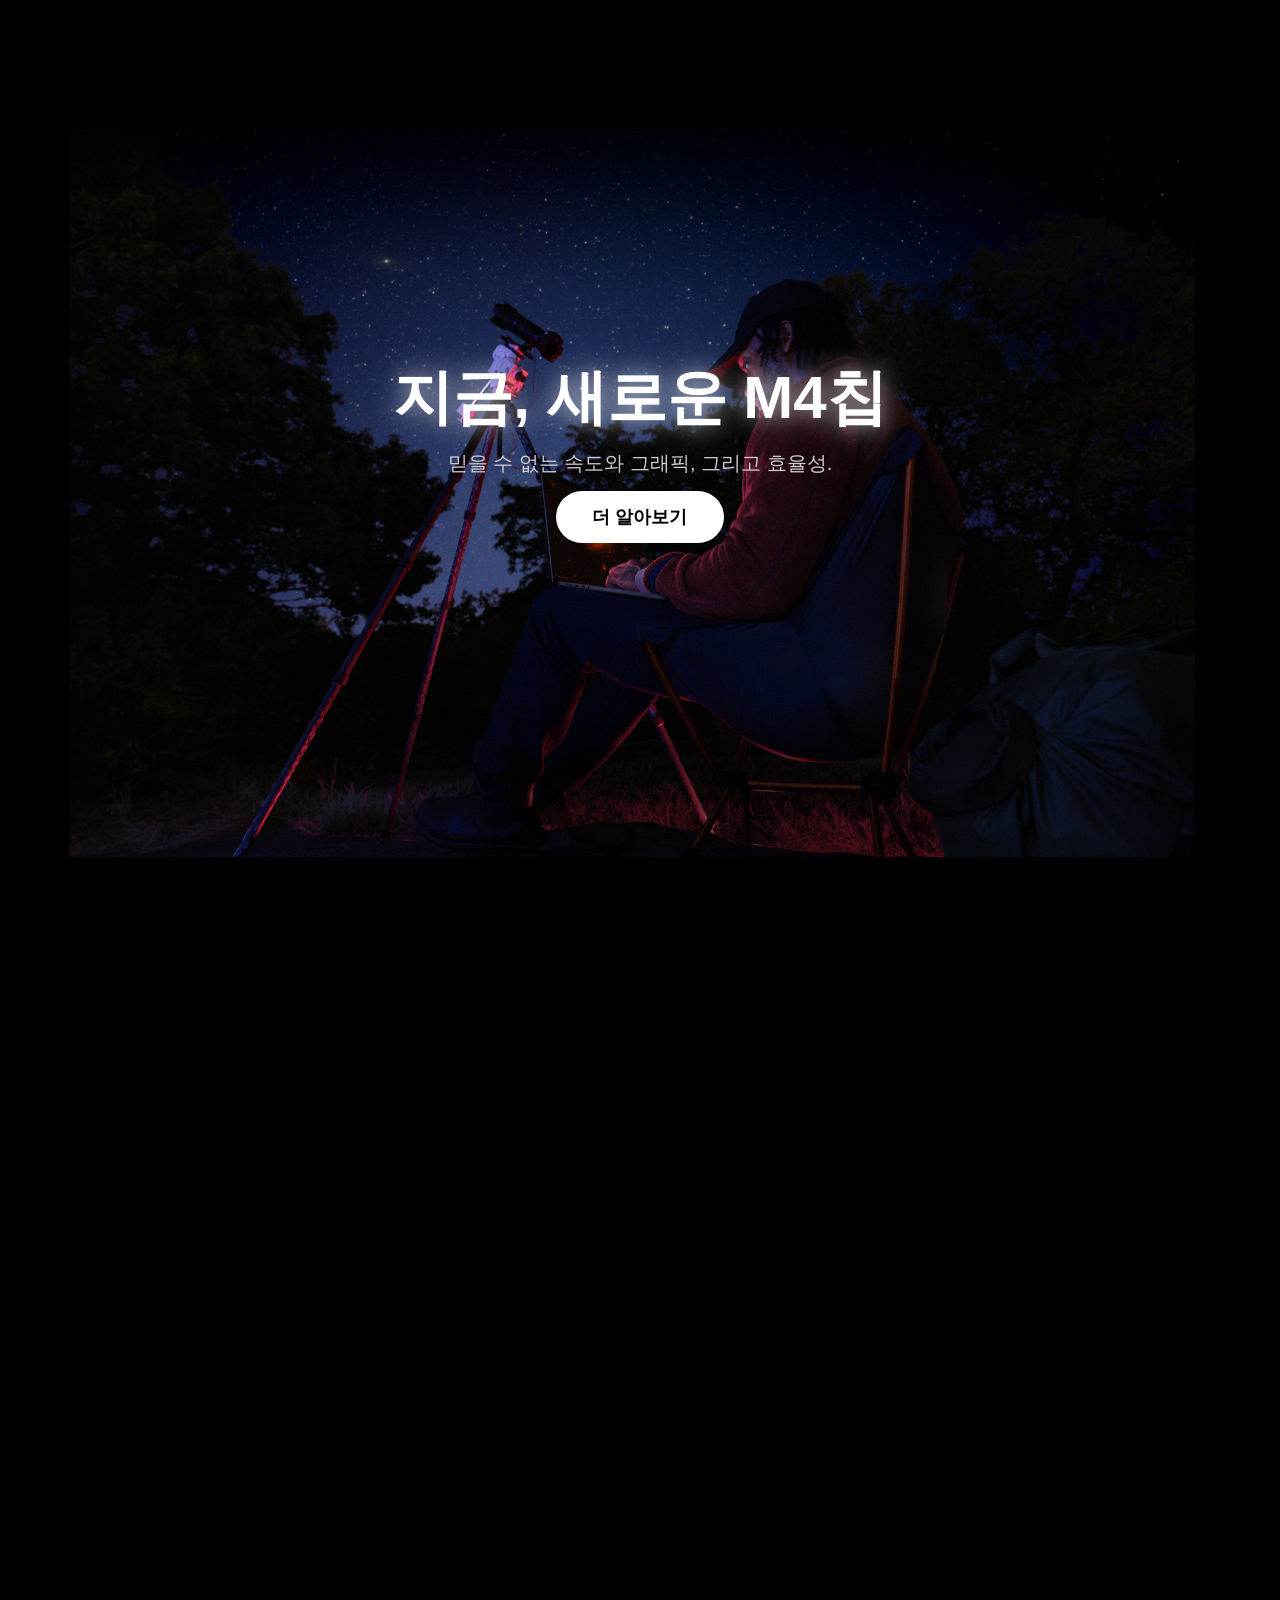
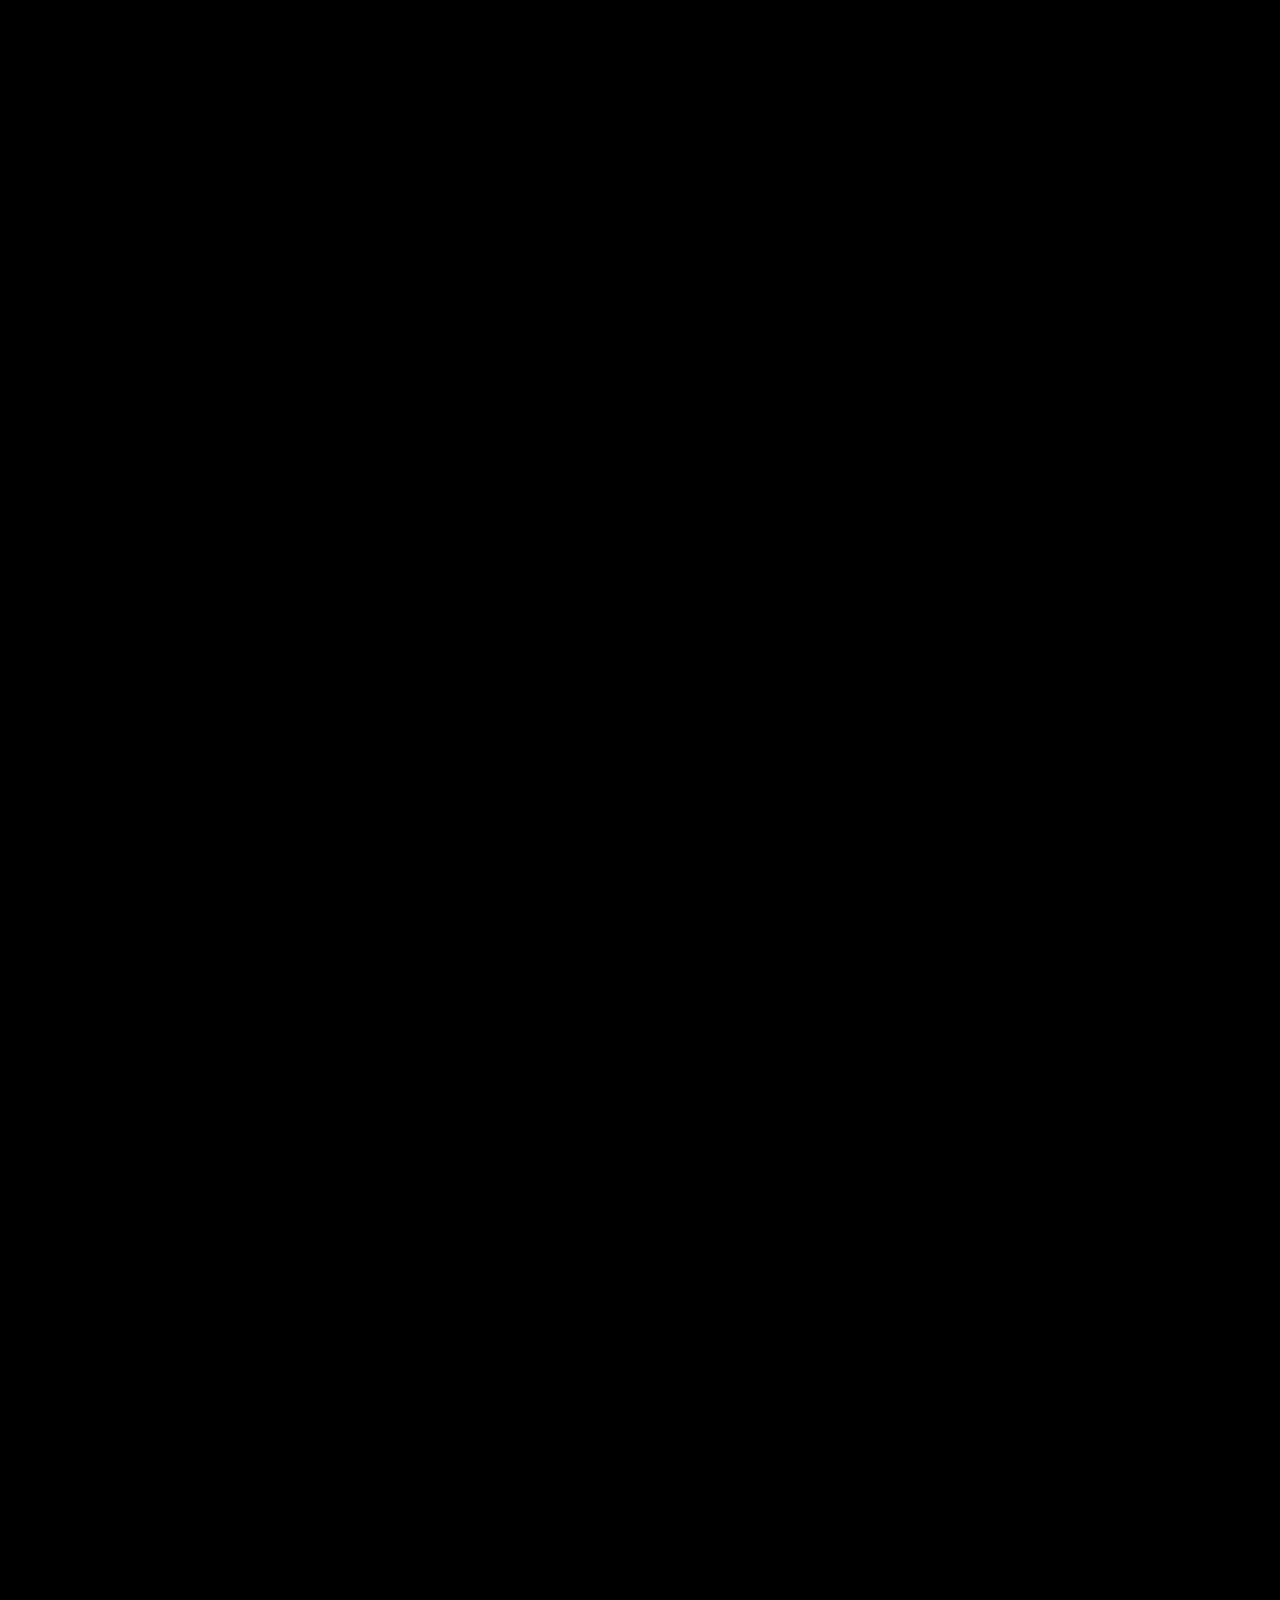
<file: index.html>
<!DOCTYPE html>
<html lang="ko">
<head>
  <meta charset="UTF-8" />
  <meta name="viewport" content="width=device-width, initial-scale=1.0" />
  <title>Apple M4 PRO</title>
  <link rel="stylesheet" href="style.css" />
  <!-- 파비콘도 assets/images 로 -->
  <link rel="icon" href="assets/apple.png" type="image/png" />
</head>
<body>
  
  <section class="hero">
    <div class="overlay">
      <!-- 타입 효과용으로 비워두기 -->
      <h1 id="typing"></h1>
      <!-- 서브텍스트에 클래스 추가 -->
      <p class="hero-sub">믿을 수 없는 속도와 그래픽, 그리고 효율성.</p>
      <!-- 버튼에 클래스 추가 -->
      <button class="btn hero-btn">더 알아보기</button>
    </div>
  </section>

  <section class="performance-section fade-target">
    <div class="m4-wrapper">
      <!-- m4.png → assets/m4.png -->
      <img src="assets/m4.png" alt="M4 Logo" class="m4-scale" id="m4Image" />
    </div>
    <div class="text-wrapper">
      <h2>성능을 위한 진화</h2>
      <p>M4칩은 코딩, 디자인, 영상편집까지 자유롭게 소화합니다.</p>
    </div>
  </section>
  
  <section class="design-section fade-target">
    <div class="design-slider">
      <!-- mac1~4.jpg → assets/mac1.jpg etc -->
      <img id="designImage" src="assets/mac1.jpg" alt="디자인 이미지" />
    </div>
    <div class="text-wrapper">
      <h2>감성을 위한 디자인</h2>
      <p>최상의 미니멀리즘과 황금비율을 추구합니다.</p>
    </div>
  </section>

  <section class="fade-target">
    <div class="free-wrapper">
      <span class="free-letter">F</span>
      <span class="free-letter">R</span>
      <span class="free-letter">E</span>
      <span class="free-letter">E</span>
    </div>
    <h1>이 노트북을 무료로 주고있어</h1>
    <p>너도 받을 수 있어 그러니까 클릭 해</p>
    <button class="btn cta-btn">무료로 받기</button>
    <div id="trollBox" class="troll-box">그딴 게 있겠냐 🤪</div>
  </section>

  <script src="main.js"></script>
</body>
</html>
</file>
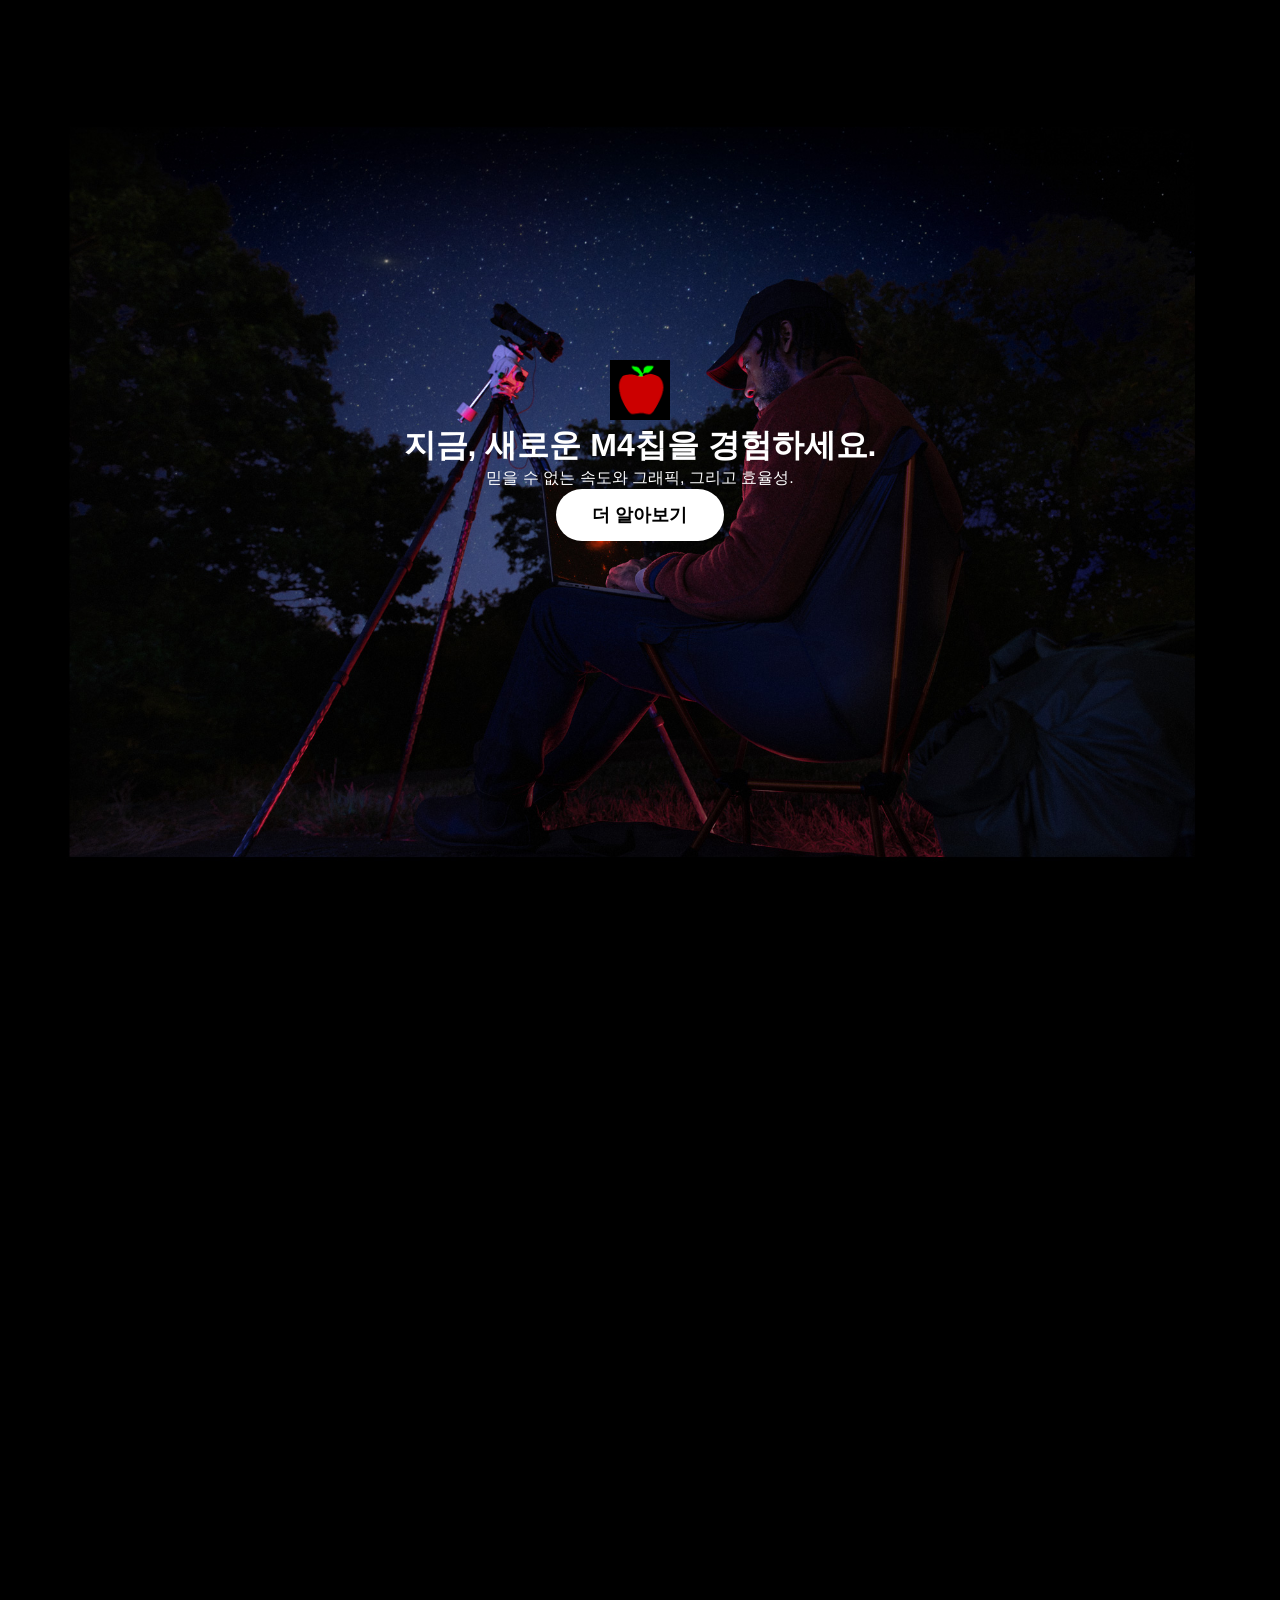
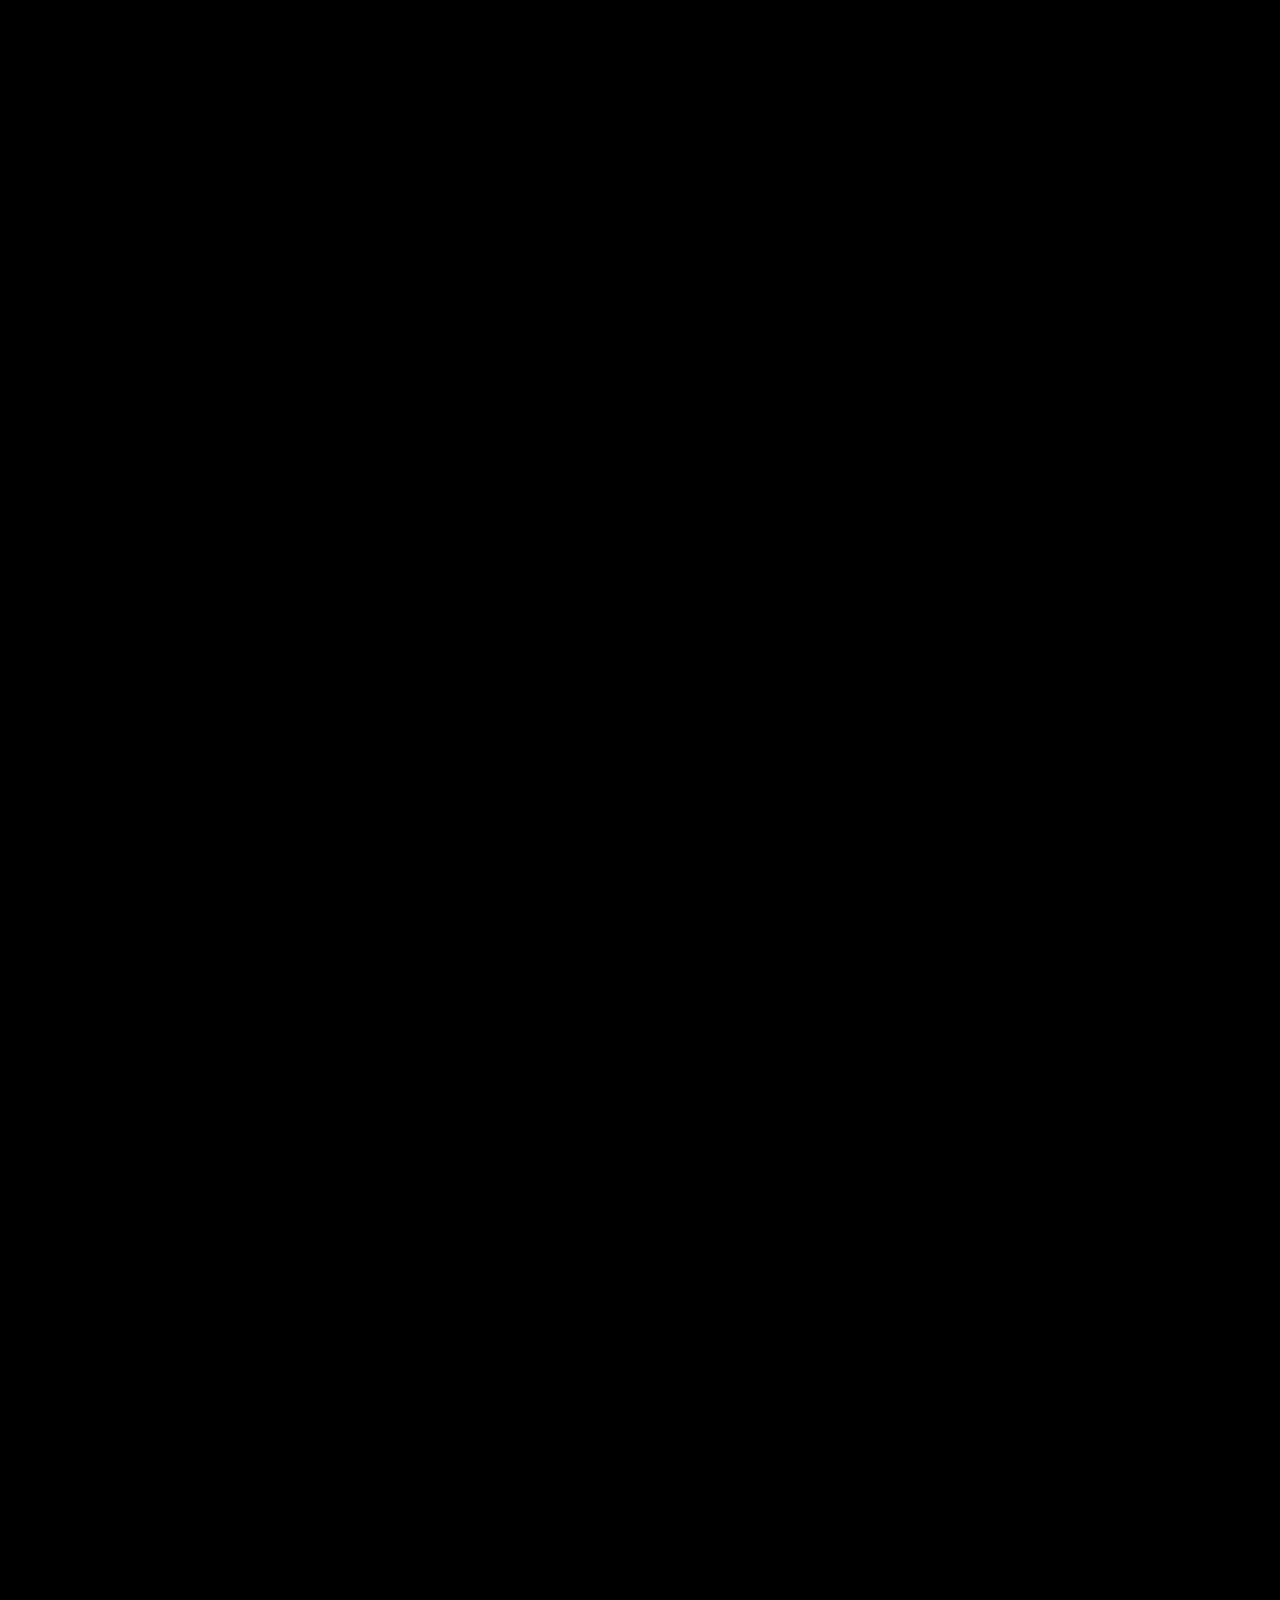
<file: practice.html>
<!DOCTYPE html>
<html lang="ko">
<head>
    <meta charset="UTF-8">
    <meta name="viewport" content="width=device-width, initial-scale=1.0">
    <title>Apple</title>
    <link rel="stylesheet" href="style.css">
    <link rel="icon" href="apple.png" type="image/png">

</head>
<body>
  <div class="hero">
    <div class="hero-inner">
      <div class="logo">
        <img src="apple.png" alt="로고" width="60" />
      </div>
      <h1>지금, 새로운 M4칩을 경험하세요.</h1>
      <p>믿을 수 없는 속도와 그래픽, 그리고 효율성.</p>
      <button class="btn">더 알아보기</button>

    </div>
  </div>
  
        
          <section class="fade-target">
            <h2>당신의 모든 작업을 위한</h2>
            <p>M4칩은 창작, 코딩, 그리고 게이밍까지 모두 커버합니다.</p>

          </section>

            
          <section class="fade-target">
            <h3>당신의 감성을 위한</h3>
            <p>최상의 디자인, 황금비에 따른 완벽한 곡선, 미학을 추구합니다.</p>

          </section>
          
          <section class="fade-target">
            <h3>이 모든게 구라라는 사실</h3>
            <p>이 비싼걸 가지실 수 있을거라 생각하신건가요?</p>
            <P>하지만 국가지원으로 무료로 드립니다.</p>
            <button class="btn" id="troll-button">무료로 받기</button>
            <div id="troll-message">응~ 그딴 거 없음 ㅋㅋ😛</div>



          </section>
          
      </div>

      <script src="main.js"></script>

</body>
</html>
</file>
<file: style.css>
/* ===== 초기화 ===== */
* {
  margin: 0;
  padding: 0;
  box-sizing: border-box;
}

html, body {
  height: 100%;
  font-family: 'Segoe UI', sans-serif;
  background-color: #000;
  color: white;
  overflow-x: hidden;
}

/* ===== Hero 섹션 ===== */
.hero {
  position: relative;
  width: 100%;
  height: 100vh;
  background: url('assets/macbook.png') no-repeat center center / cover;
  display: flex;
  justify-content: center;
  align-items: center;
  text-align: center;
}

.overlay {
  display: flex;
  flex-direction: column;
  align-items: center;
  justify-content: center;
  height: 100%;
  padding: 20px;
  max-width: 90%;
  z-index: 2;
}

.overlay h1,
.overlay p {
  margin: 0;
  padding: 0;
}

.overlay h1 + p {
  margin-top: 8px;
}

.overlay p + .btn {
  margin-top: 12px;
}

.overlay h1 {
  font-size: 60px;
  font-weight: 800;
  white-space: nowrap;
  color: white;
  text-shadow: 0 0 20px rgba(255, 255, 255, 0.5),
               0 0 40px rgba(255, 255, 255, 0.4);
}

.overlay .hero-sub {
  font-size: 20px;
  color: #ccc;
  text-align: center;
  width: 100%;
}

.btn {
  padding: 14px 36px;
  font-size: 18px;
  background: white;
  color: black;
  border: none;
  border-radius: 999px;
  cursor: pointer;
  font-weight: bold;
  transition: all 0.3s ease;
  z-index: 2;
}
.btn:hover {
  background: #eee;
  transform: scale(1.05);
}

/* ===== 공통 섹션 ===== */
section {
  min-height: 100vh;
  padding: 80px 20px;
  display: flex;
  flex-direction: column;
  justify-content: center;
  align-items: center;
  text-align: center;
}
section h2 {
  font-size: 48px;
  font-weight: 700;
  margin-bottom: 16px;
  text-shadow: 0 0 8px rgba(255, 255, 255, 0.2);
}
section p {
  font-size: 20px;
  color: #ccc;
  max-width: 700px;
  line-height: 1.6;
}

/* ===== 성능 섹션: M4 이미지 ===== */
.m4-wrapper {
  display: flex;
  justify-content: center;
  margin-top: 20vh;
  overflow: visible;
}
.m4-scale {
  width: 300px;
  height: auto;
  transform: scale(0.5);
  opacity: 0.5;
  transition: transform 1s ease, opacity 1s ease;
  will-change: transform, opacity;
  z-index: 1;
}
.m4-scale.grow {
  transform: scale(3);
  opacity: 1;
}
.text-wrapper {
  position: relative;
  z-index: 2;
}

/* ===== 감성 섹션: 클릭 전환 슬라이드 ===== */
.design-slider {
  width: 100%;
  display: flex;
  justify-content: center;
  align-items: center;
  flex-direction: column;
  gap: 40px;
  margin-top: 40px;
}
.design-slider img {
  max-width: 90%;
  width: 700px;
  height: auto;
  border-radius: 20px;
  box-shadow: 0 0 40px rgba(255, 255, 255, 0.05);
  transition: transform 0.4s ease, opacity 0.4s ease;
  margin-bottom: 80px;
  cursor: pointer;
  animation: gentleShake 0.6s ease-in-out infinite;
}
.design-slider img:hover {
  animation: none;
}

/* ===== 무료 섹션 ===== */
.free-wrapper {
  text-align: center;
  margin-bottom: 20px;
}

.free-letter {
  display: inline-block;
  font-size: 250px;
  font-weight: 800;
  background: linear-gradient(90deg, #0071E3 0%, #AF52DE 40%, #FF2D55 70%, #FF9500 100%);
  -webkit-background-clip: text;
  -webkit-text-fill-color: transparent;
  user-select: none;
  animation: freeShake 1.5s ease-in-out infinite;
}

.free-letter.show:nth-child(1) { animation: fall 0.6s forwards; }
.free-letter.show:nth-child(2) { animation: rise 0.6s forwards 0.1s; }
.free-letter.show:nth-child(3) { animation: fall 0.6s forwards 0.2s; }
.free-letter.show:nth-child(4) { animation: rise 0.6s forwards 0.3s; }

/* ===== 토글 버튼 ===== */
.cta-btn {
  margin-top: 25px;
}

.troll-box {
  position: fixed;
  top: 20px;
  left: 50%;
  transform: translate(-50%, -20px);
  max-width: 200px;
  padding: 16px;
  background: rgba(30,30,30,0.9);
  color: #fff;
  font-size: 16px;
  border-radius: 8px;
  box-shadow: 0 4px 20px rgba(0,0,0,0.5);
  opacity: 0;
  transition: opacity 0.3s ease, transform 0.3s ease;
  z-index: 999;
  text-align: center;
}
.troll-box.show {
  opacity: 1;
  transform: translate(-50%, 0);
}

/* ===== 페이드 인 ===== */
.fade-target {
  opacity: 0;
  transform: translateY(30px);
  transition: all 1s ease;
}
.fade-target.show {
  opacity: 1;
  transform: translateY(0);
}

/* ===== 모바일 대응 ===== */
@media (max-width: 768px) {
  .overlay h1 {
    white-space: normal;
    font-size: 32px;
    line-height: 1.2;
    padding: 0 16px;
  }
  .overlay p {
    white-space: normal;
    font-size: 16px;
    line-height: 1.4;
    padding: 0 16px;
  }
  .hero {
    height: auto;
    padding: 80px 0;
    overflow: hidden;
  }
  .cta-btn {
    font-size: 14px;
    padding: 10px 20px;
  }
  #m4Image {
    width: 80%;
    max-width: 300px;
    transform-origin: center center;
  }
  #m4Image.grow {
    transform: scale(1.2) !important;
    transition: transform 0.8s ease-out;
  }
}

/* ===== 애니메이션 정의 ===== */
@keyframes gentleShake {
  0%,100% { transform: translateX(0) rotate(0); }
  25%     { transform: translateX(-5px) rotate(-1deg); }
  50%     { transform: translateX(5px) rotate(1deg); }
  75%     { transform: translateX(-5px) rotate(-1deg); }
}

@keyframes fall {
  0%   { transform: translateY(-60px) rotate(-30deg); opacity: 0; }
  50%  { opacity: 1; }
  100% { transform: translateY(0) rotate(0); opacity: 1; }
}

@keyframes rise {
  0%   { transform: translateY(60px) rotate(30deg); opacity: 0; }
  50%  { opacity: 1; }
  100% { transform: translateY(0) rotate(0); opacity: 1; }
}

@keyframes shake {
  0%,100% { transform: translate(0,0); opacity: 1; }
  20%     { transform: translate(-20px,10px) rotate(-15deg); }
  40%     { transform: translate(15px,-10px) rotate(10deg); }
  60%     { transform: translate(-10px,5px) rotate(-8deg); }
  80%     { transform: translate(8px,-5px) rotate(5deg); }
}

@keyframes freeShake {
  0%, 100% {
    transform: translateX(0) rotate(0);
  }
  25% {
    transform: translateX(-5px) rotate(-1deg);
  }
  50% {
    transform: translateX(5px) rotate(1deg);
  }
  75% {
    transform: translateX(-5px) rotate(-1deg);
  }
}
</file>
